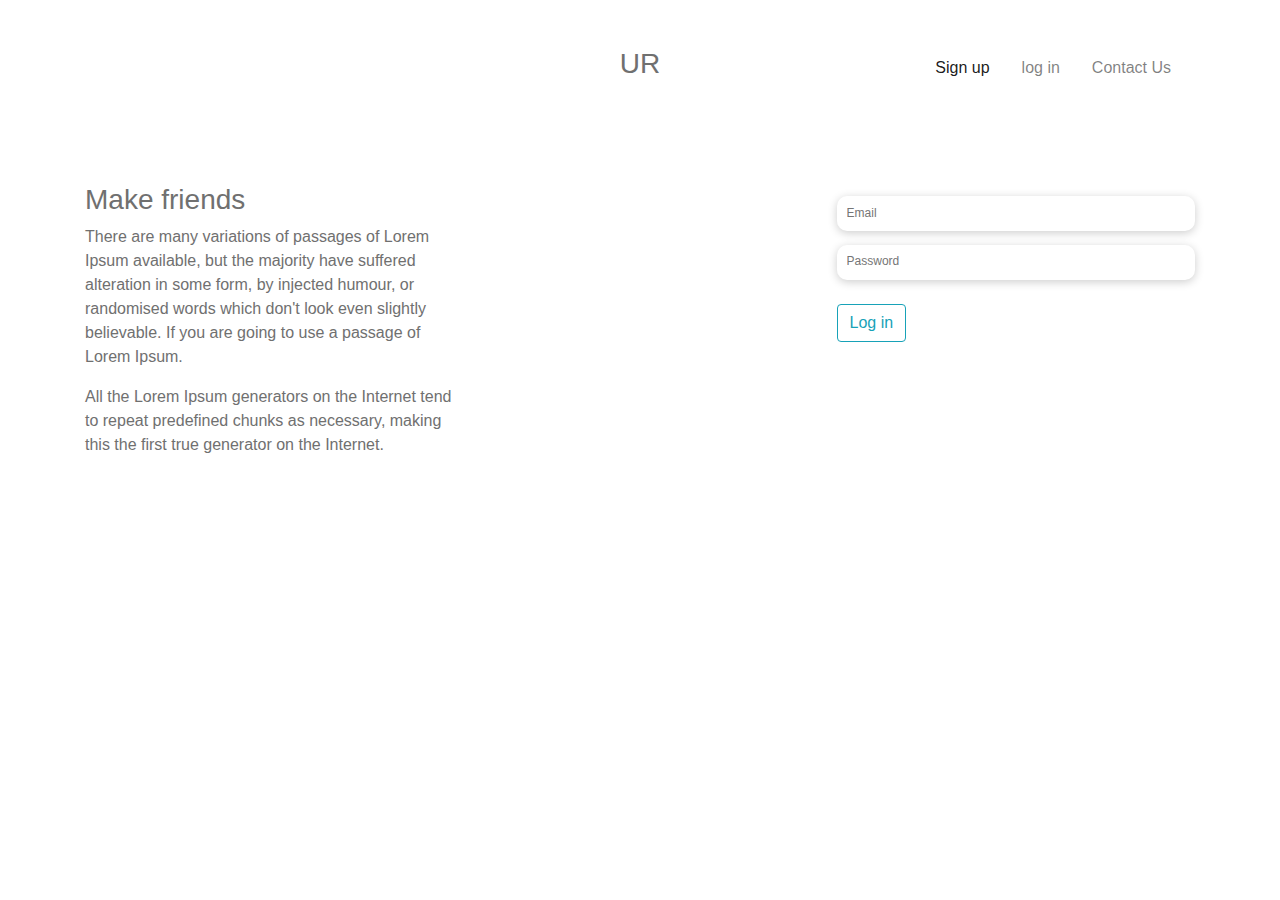
<file: index.html>
<!DOCTYPE html>
<html lang="en">

<head>
    <meta charset="UTF-8">
    <meta name="viewport" content="width=device-width, initial-scale=1.0">
    <meta http-equiv="X-UA-Compatible" content="ie=edge">
    <link rel="stylesheet" href="css/bootstrap.min.css">
    <link rel="stylesheet" href="css/styles.css">
    <script src="https://ajax.googleapis.com/ajax/libs/jquery/3.5.1/jquery.min.js"></script>
    <script src="https://maxcdn.bootstrapcdn.com/bootstrap/3.4.1/js/bootstrap.min.js"></script>

</head>

<body class="--bg-white">
    <div class="container">
        <div class="main-grid">
            <div class="logo">
                <h3 class="--lr-color --fw-b">UR</h3>

            </div>
            <div class="navbr">
                <nav class="navbar navbar-expand-lg navbar-light">
                    <button class="navbar-toggler" type="button" data-toggle="collapse" data-target="#navbarNav" aria-controls="navbarNav" aria-expanded="falses" aria-label="Toggle navigation">
                      <span class="navbar-toggler-icon"></span>
                    </button>
                    <div class="collapse navbar-collapse" id="navbarNav">
                        <ul class="navbar-nav">
                            <li class="nav-item active">
                                <a class="nav-link pr-4" href="#">Sign up <span class="sr-only">(current)</span></a>
                            </li>
                            <li class="nav-item">
                                <a class="nav-link pr-4" href="#">log in</a>
                            </li>
                            <li class="nav-item">
                                <a class="nav-link" href="#">Contact Us</a>
                            </li>
                        </ul>
                    </div>
                </nav>

            </div>

        </div>
        <div class="form-grid mt-5 --fc-b">
            <div class="paragraph">
                <h3>Make friends</h3>
                <p>There are many variations of passages of Lorem Ipsum available, but the majority have suffered alteration in some form, by injected humour, or randomised words which don't look even slightly believable. If you are going to use a passage
                    of Lorem Ipsum.
                </p>
                <p>All the Lorem Ipsum generators on the Internet tend to repeat predefined chunks as necessary, making this the first true generator on the Internet.</p>

            </div>
            <div class="info-form">
                <form class="input-form">
                    <input type="text " id="fname " name="fname " placeholder="Email " class="inputfield">
                    <input type="password " id="pwd " name="pwd " minlength="8 " placeholder="Password " class="inputfield"><br>
                    <br><button type="button" class="btn btn-outline-info">Log in</button>
                </form>

            </div>


        </div>

    </div>

</body>

</html>
</file>
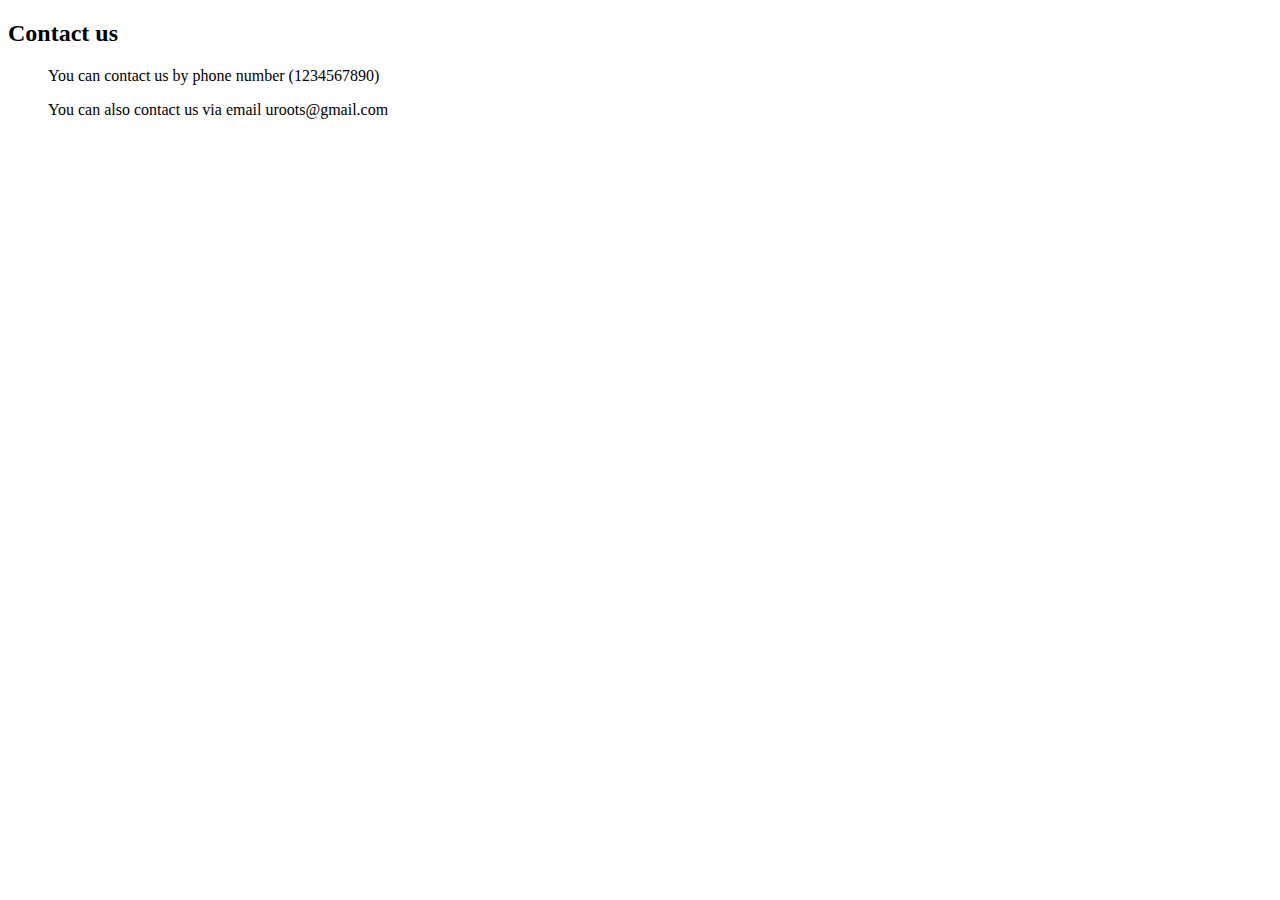
<file: Privacy/contact us.html>
<!DOCTYPE html>
<html>

<head>
    <title>URoots, Contact us</title>
</head>

<body>
    <div class="container">
        <h2>Contact us</h2>

        <form>
            <ul>
                <p>You can contact us by phone number (1234567890)</p>
                <p>You can also contact us via email uroots@gmail.com</p>

            </ul>
        </form>
    </div>
</body>

</html>
</file>
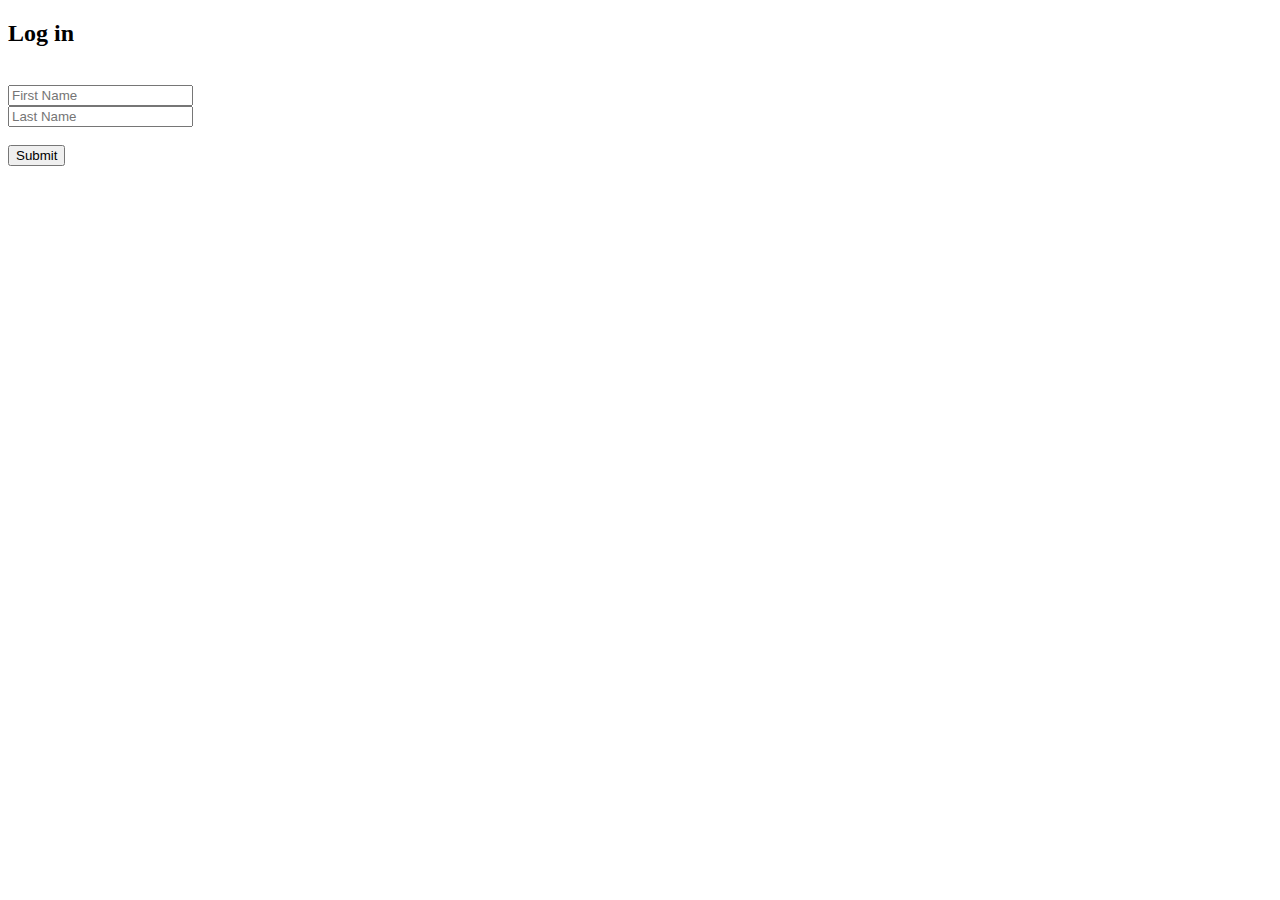
<file: Privacy/log in.html>
<!DOCTYPE html>
<html>

<head>
    <title>URoots, Log in</title>
</head>

<body>
    <div class="container">
        <h2>Log in</h2>

        <form>
            <label for="fname"></label><br>
            <input type="text" id="fname" name="fname" placeholder="First Name">
            <label for="lname"></label><br>
            <input type="text" id="lname" name="lname" placeholder="Last Name">
            <label for="fname"></label><br><br>

            <input type="submit" value="Submit">
        </form>
    </div>
</body>

</html>
</file>
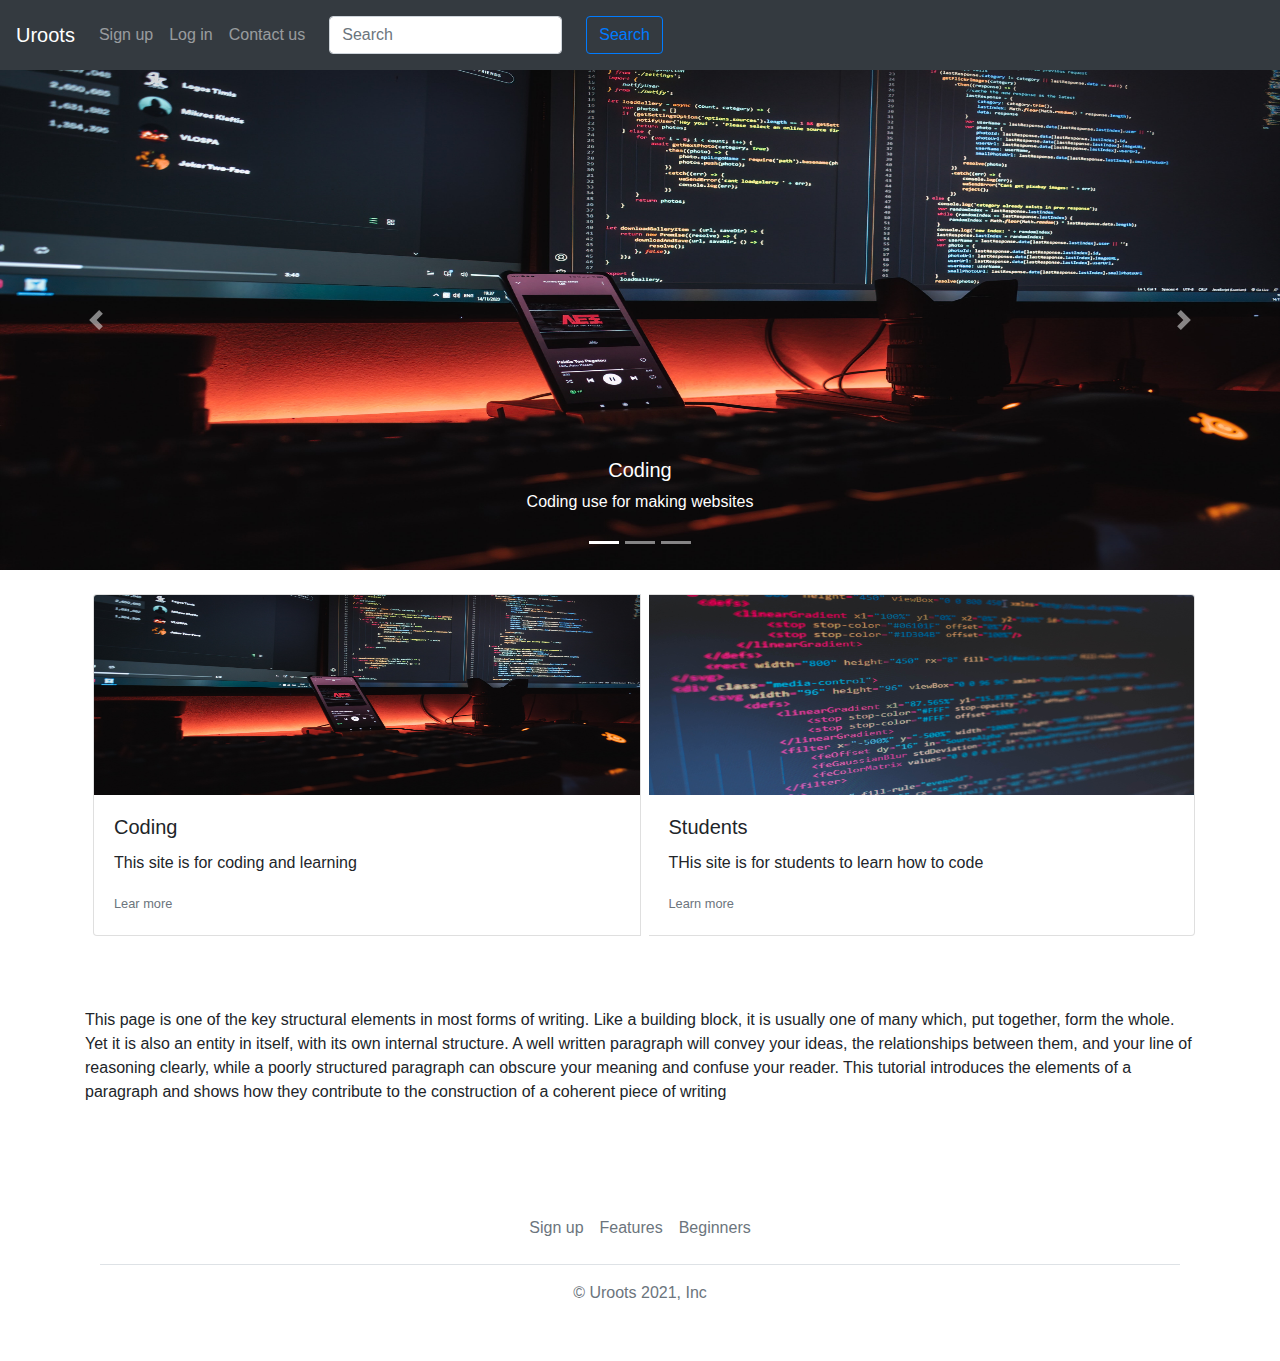
<file: Privacy/Privacy.html>
<!doctype html>
<html lang="en">

<head>
    <!-- Required meta tags -->
    <meta charset="utf-8">
    <meta name="viewport" content="width=device-width, initial-scale=1">

    <!-- Bootstrap CSS -->
    <link rel="stylesheet" href="https://maxcdn.bootstrapcdn.com/bootstrap/4.5.2/css/bootstrap.min.css">
    <script src="https://ajax.googleapis.com/ajax/libs/jquery/3.5.1/jquery.min.js"></script>
    <script src="https://cdnjs.cloudflare.com/ajax/libs/popper.js/1.16.0/umd/popper.min.js"></script>
    <script src="https://maxcdn.bootstrapcdn.com/bootstrap/4.5.2/js/bootstrap.min.js"></script>

    <title>URoots, The it solutions Company</title>
</head>

<body>
    <nav class="navbar navbar-expand-sm bg-dark navbar-dark">

        <!-- Brand -->
        <a class="navbar-brand">Uroots</a>

        <!-- Links -->
        <ul class="navbar-nav">
            <li class="nav-item">
                <a class="nav-link" href="/Privacy/sign up.html">Sign up</a>
            </li>
            <li class="nav-item">
                <a class="nav-link" href="/LR site.html">Log in</a>
            </li>

            <li class="nav-item">
                <a class="nav-link" href="/Privacy/contact us.html"> Contact us </a>
            </li>
        </ul>
        <nav class="navbar navbar-expand-sm bg-dark navbar-dark">
            <form class="form-inline" action="/action_page.php">
                <input class="form-control mr-sm-4" type="text" placeholder="Search">
                <button class="btn btn-outline-primary" type="submit ">Search</button>
            </form>
        </nav>
    </nav>

    <div id="carouselExampleFade" class="carousel slide carousel-fade" data-ride="carousel">
        <div class="carousel-inner">
            <ol class="carousel-indicators ">
                <li data-target="#carouselExampleCaptions " data-slide-to="0 " class="active "></li>
                <li data-target="#carouselExampleCaptions " data-slide-to="1 "></li>
                <li data-target="#carouselExampleCaptions " data-slide-to="2 "></li>
            </ol>
            <div class="carousel-inner ">
                <div class="carousel-item active ">
                    <img src="./imgs/1.jpg " width="100% " height="500 " alt=" ">
                    <div class="carousel-caption d-none d-md-block ">
                        <h5>Coding</h5>
                        <p>Coding use for making websites</p>
                    </div>
                </div>
                <div class="carousel-item ">
                    <img src="./imgs/2.jpg " width="100% " height="500 " alt=" ">
                    <div class="carousel-caption d-none d-md-block ">
                        <h5>Learning</h5>
                        <p>This is a best place to learn conding</p>
                    </div>
                </div>
                <div class="carousel-item ">
                    <img src="./imgs/3.jpg " width="100% " height="500 " alt=" ">
                    <div class="carousel-caption d-none d-md-block ">
                        <h5>Uroots</h5>
                    </div>
                </div>
            </div>
            <a class="carousel-control-prev " href="#carouselExampleCaptions " role="button " data-slide="prev ">
                <span class="carousel-control-prev-icon " aria-hidden="true "></span>
                <span class="sr-only ">Previous</span>
            </a>
            <a class="carousel-control-next " href="#carouselExampleCaptions " role="button " data-slide="next ">
                <span class="carousel-control-next-icon " aria-hidden="true "></span>
                <span class="sr-only ">Next</span>
            </a>
        </div>
        <div class="container my-4 ">

            <div class="card-group ">
                <div class="card mx-2 ">
                    <img src="./imgs/1.jpg " height=" 200 " class="card-img-top " alt="... ">
                    <div class="card-body ">
                        <h5 class="card-title ">Coding</h5>
                        <p class="card-text ">This site is for coding and learning</p>
                        <p class="card-text "><small class="text-muted ">Lear more</small></p>
                    </div>
                </div>
                <div class="card ">
                    <img src="./imgs/2.jpg " height=" 200 " class="card-img-top " alt="... ">
                    <div class="card-body ">
                        <h5 class="card-title ">Students</h5>
                        <p class="card-text ">THis site is for students to learn how to code</p>
                        <p class="card-text "><small class="text-muted ">Learn more</small></p>
                    </div>
                </div>
            </div><br><br>
            <br>
            <p>
                This page is one of the key structural elements in most forms of writing. Like a building block, it is usually one of many which, put together, form the whole. Yet it is also an entity in itself, with its own internal structure. A well written paragraph
                will convey your ideas, the relationships between them, and your line of reasoning clearly, while a poorly structured paragraph can obscure your meaning and confuse your reader. This tutorial introduces the elements of a paragraph and
                shows how they contribute to the construction of a coherent piece of writing
            </p><br><br>
            <div class="container ">
                <footer class="py-3 my-4 ">
                    <ul class="nav justify-content-center border-bottom pb-3 mb-3 ">
                        <li class="nav-item "><a href="# " class="nav-link px-2 text-muted ">Sign up</a></li>
                        <li class="nav-item "><a href="# " class="nav-link px-2 text-muted ">Features</a></li>
                        <li class="nav-item "><a href="# " class="nav-link px-2 text-muted ">Beginners</a></li>

                    </ul>
                    <p class="text-center text-muted ">© Uroots 2021, Inc</p>
                </footer>
            </div>
</body>

</html>
</file>
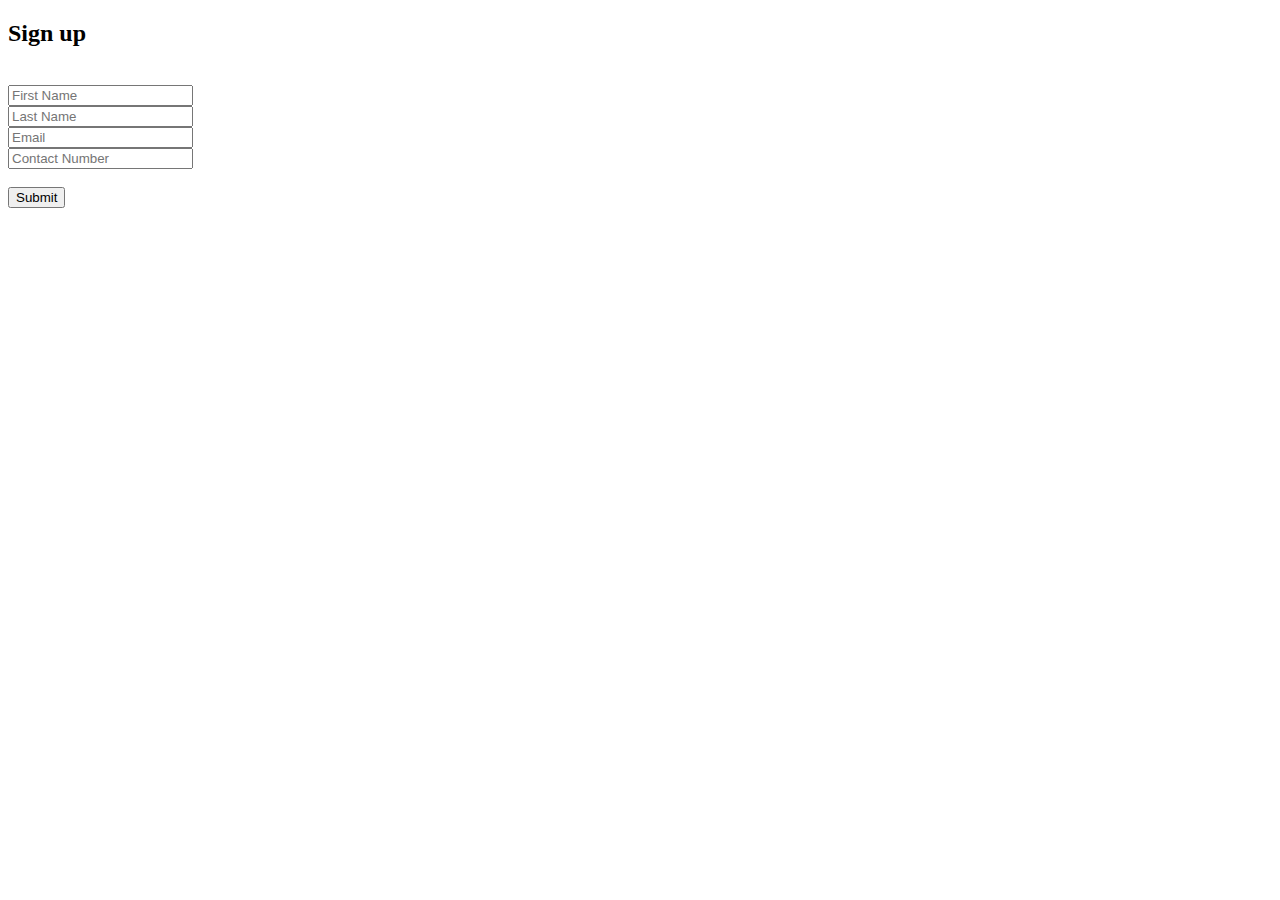
<file: Privacy/sign up.html>
<!DOCTYPE html>
<html>

<head>
    <title>URoots, sign up</title>
</head>

<body>
    <div class="container">
        <h2>Sign up</h2>

        <form>
            <label for="fname"></label><br>
            <input type="text" id="fname" name="fname" placeholder="First Name">
            <label for="lname"></label><br>
            <input type="text" id="lname" name="lname" placeholder="Last Name">
            <label for="fname"></label><br>
            <input type="text" id="email" name="email" placeholder="Email">
            <label for="fname"></label><br>
            <input type="number" id="contact" name="contact" placeholder="Contact Number"><br><br>
            <input type="submit" value="Submit">
        </form>
    </div>
</body>

</html>
</file>
<file: css/styles.css>
html,
body {
    padding: 0px;
    margin: 0px;
    box-sizing: border-box;
}

.--bg-white {
    background-color: white;
}

.--fs-r {
    font-size: 1rem;
}

.--fs-b {
    font-size: 1.5rem;
}

.--fc {
    color: #707070;
}

.--fc-b {
    color: #707070;
}

.--lr-color {
    color: #707070;
}

.--fw-b {
    font-weight: 500;
}

.main-grid {
    display: grid;
    width: 100%;
    grid-template-columns: 1fr 1fr 1fr;
    grid-template-rows: 15vh;
    grid-template-areas: '. logo navbr';
}

.logo {
    grid-area: logo;
    display: flex;
    flex-direction: column;
    text-align: center;
    justify-content: center;
}

.navbr {
    grid-area: navbr;
    display: flex;
    flex-direction: column;
    justify-content: center;
    align-items: flex-end;
}

.form-grid {
    display: grid;
    width: 100%;
    grid-template-columns: 1fr 1fr 1fr;
    grid-template-rows: auto;
    grid-template-areas: 'paragraph . info-form';
}

.paragraph {
    grid-area: paragraph;
    display: flex;
    flex-direction: column;
    align-items: flex-start;
    justify-content: flex-start;
}

.info-form {
    grid-area: info-form;
    display: flex;
    align-items: flex-end;
    flex-direction: column;
    justify-content: flex-start;
}

.input-form {
    justify-content: flex-start;
    align-items: flex-end;
}

.inputfield {
    width: 100%;
    margin-top: 10pt;
    height: 35px;
    display: flex;
    background-color: white;
    border-color: white;
    border-top: white;
    border-left: white;
    color: grey;
    padding: 10px;
    text-align: left;
    display: inline;
    font-size: 12px;
    border-radius: 10px;
    color: white;
    box-shadow: 0 2px 10px rgb(0 0 0 / 0.2);
}

.submit {
    margin-top: 10pt;
    background-color: none;
    color: black;
    padding: 10px;
    text-align: center;
    text-decoration: none;
    font-size: 12px;
    border-radius: 1px;
    background-color: white;
    color: rgb(0, 195, 255);
    border: 2px solid rgb(94, 176, 201);
    border-radius: 15px 15px;
}

.submit :hover {
    background-color: rgb(0, 195, 255);
}
</file>
